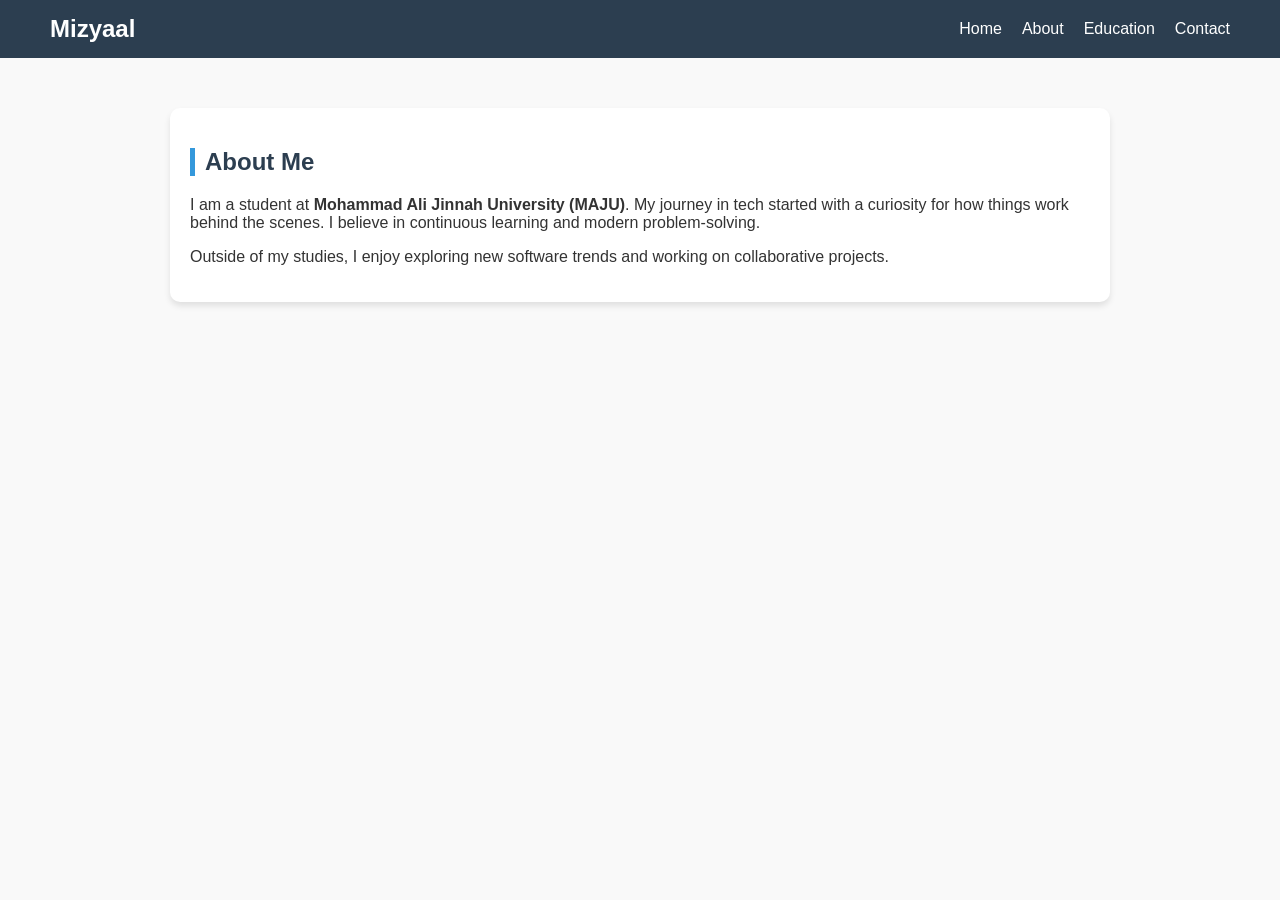
<file: about.html>
<!DOCTYPE html>
<html lang="en">
<head>
    <meta charset="UTF-8">
    <title>About Me | Mizyaal</title>
    <link rel="stylesheet" href="style.css">
</head>
<body>
    <nav>
        <div class="logo">Mizyaal</div>
        <ul>
            <li><a href="index.html">Home</a></li>
            <li><a href="about.html">About</a></li>
            <li><a href="education.html">Education</a></li>
            <li><a href="contact.html">Contact</a></li>
        </ul>
    </nav>
    <div class="container">
        <h2>About Me</h2>
        <p>I am a student at <strong>Mohammad Ali Jinnah University (MAJU)</strong>. My journey in tech started with a curiosity for how things work behind the scenes. I believe in continuous learning and modern problem-solving.</p>
        <p>Outside of my studies, I enjoy exploring new software trends and working on collaborative projects.</p>
    </div>
</body>
</html>
</file>
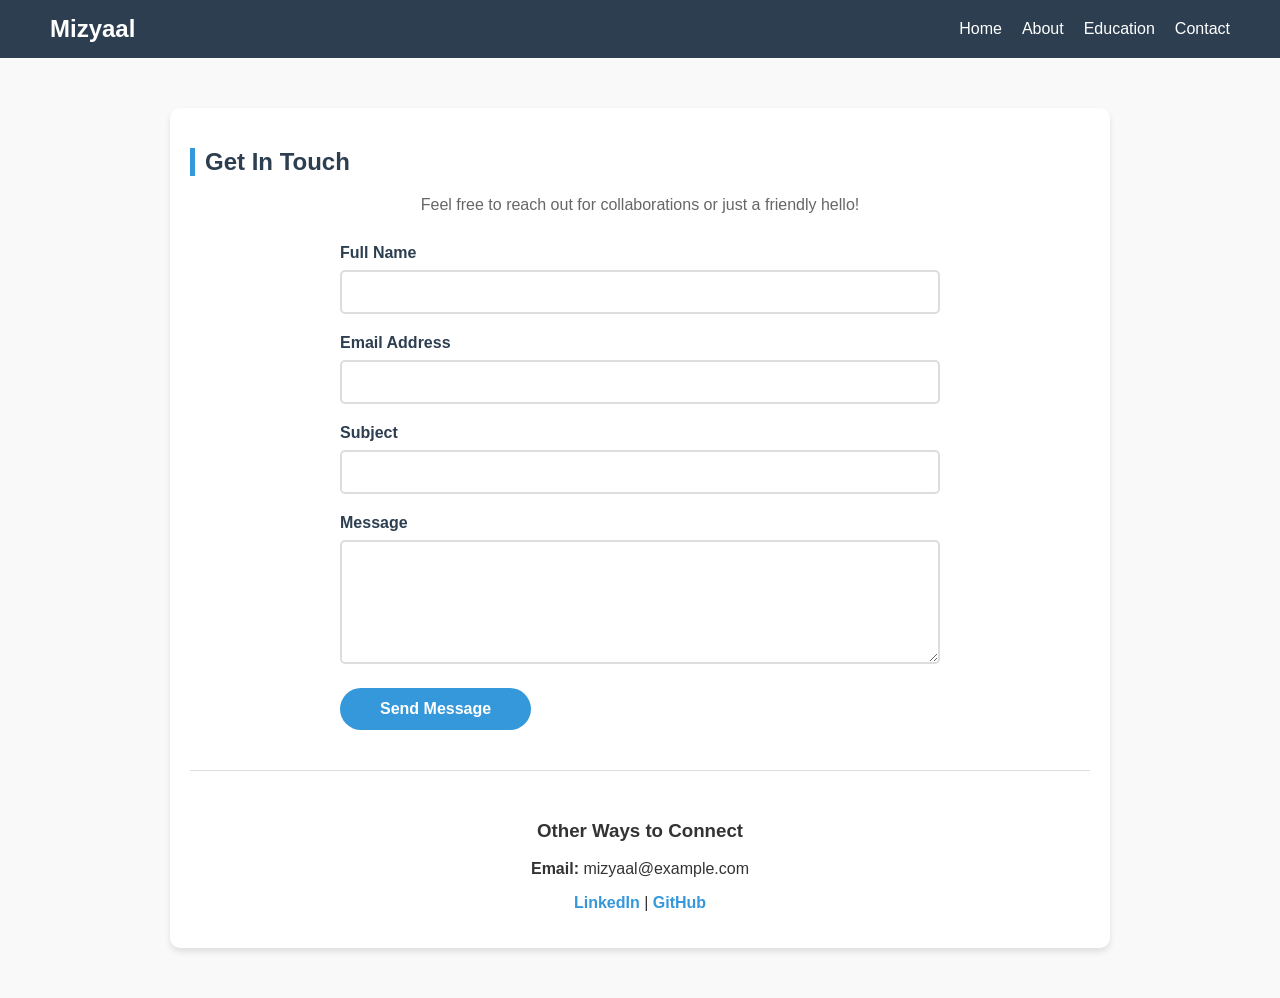
<file: contact.html>
<!DOCTYPE html>
<html lang="en">
<head>
    <meta charset="UTF-8">
    <title>Contact | Mizyaal</title>
    <link rel="stylesheet" href="style.css">
</head>
<body>
    <nav>
        <div class="logo">Mizyaal</div>
        <ul>
            <li><a href="index.html">Home</a></li>
            <li><a href="about.html">About</a></li>
            <li><a href="education.html">Education</a></li>
            <li><a href="contact.html">Contact</a></li>
        </ul>
    </nav>
    <div class="container">
        <h2>Get In Touch</h2>
        <p style="text-align: center; color: #666; margin-bottom: 30px;">Feel free to reach out for collaborations or just a friendly hello!</p>
        
        <form action="https://formsubmit.co/mizyaal@example.com" method="POST" class="contact-form">
            <div class="form-group">
                <label for="name">Full Name</label>
                <input type="text" id="name" name="name" required>
            </div>
            <div class="form-group">
                <label for="email">Email Address</label>
                <input type="email" id="email" name="email" required>
            </div>
            <div class="form-group">
                <label for="subject">Subject</label>
                <input type="text" id="subject" name="subject" required>
            </div>
            <div class="form-group">
                <label for="message">Message</label>
                <textarea id="message" name="message" rows="6" required></textarea>
            </div>
            <button type="submit" class="submit-btn">Send Message</button>
        </form>
        
        <div style="text-align: center; margin-top: 40px; border-top: 1px solid #ddd; padding-top: 30px;">
            <h3>Other Ways to Connect</h3>
            <p><strong>Email:</strong> mizyaal@example.com</p>
            <p><a href="#" class="social-link">LinkedIn</a> | <a href="#" class="social-link">GitHub</a></p>
        </div>
    </div>
</body>
</html>
</file>
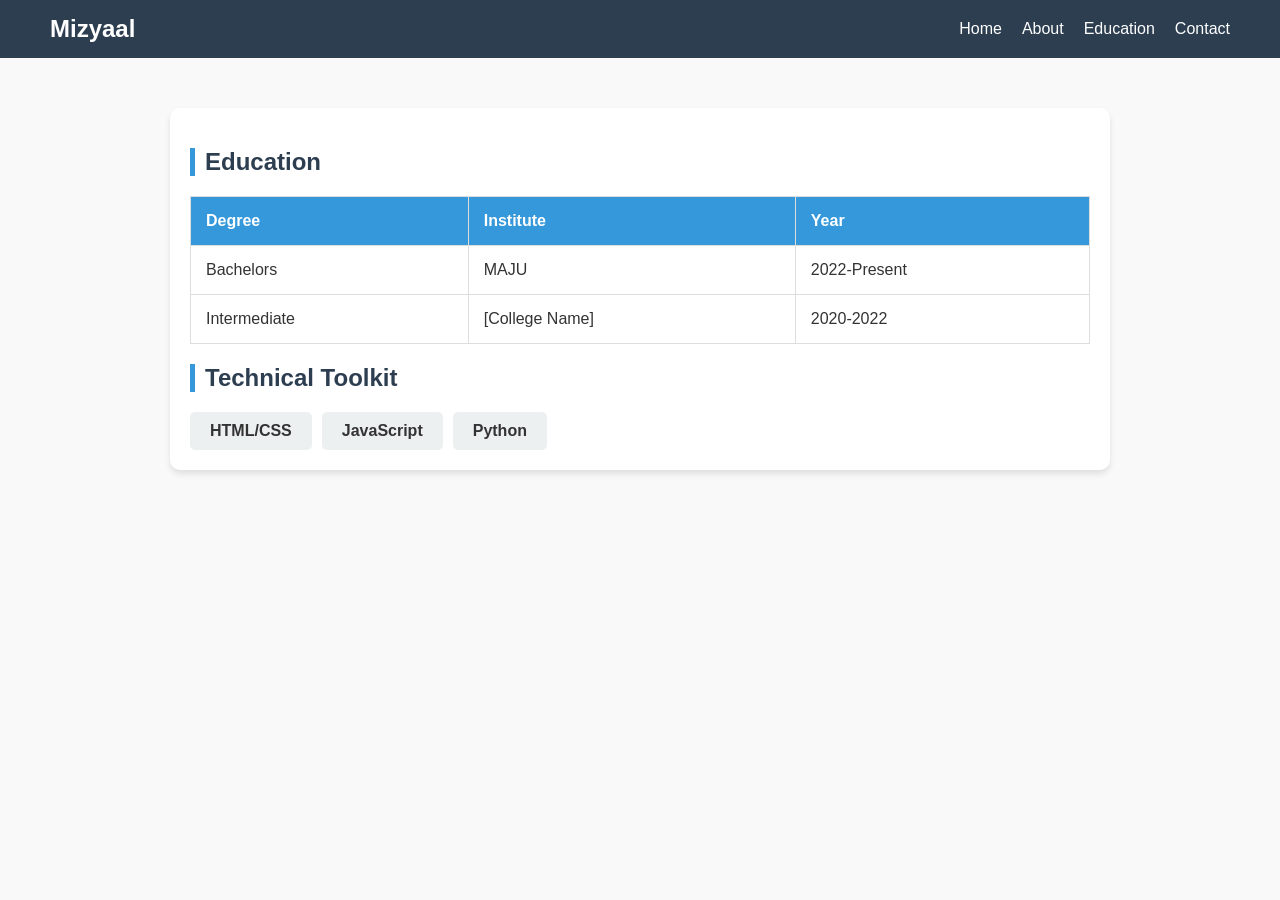
<file: education.html>
<!DOCTYPE html>
<html lang="en">
<head>
    <meta charset="UTF-8">
    <title>Education | Mizyaal</title>
    <link rel="stylesheet" href="style.css">
</head>
<body>
    <nav>
        <div class="logo">Mizyaal</div>
        <ul>
            <li><a href="index.html">Home</a></li>
            <li><a href="about.html">About</a></li>
            <li><a href="education.html">Education</a></li>
            <li><a href="contact.html">Contact</a></li>
        </ul>
    </nav>
    <div class="container">
        <h2>Education</h2>
        <table>
            <tr><th>Degree</th><th>Institute</th><th>Year</th></tr>
            <tr><td>Bachelors</td><td>MAJU</td><td>2022-Present</td></tr>
            <tr><td>Intermediate</td><td>[College Name]</td><td>2020-2022</td></tr>
        </table>

        <h2>Technical Toolkit</h2>
        <div class="skills-grid">
            <div class="skill-card">HTML/CSS</div>
            <div class="skill-card">JavaScript</div>
            <div class="skill-card">Python</div>
        </div>
    </div>
</body>
</html>
</file>
<file: style.css>
/* Shared Styling */
body { font-family: 'Arial', sans-serif; margin: 0; background: #f9f9f9; color: #333; }
nav { background: #2c3e50; padding: 15px 50px; display: flex; justify-content: space-between; align-items: center; }
nav .logo { color: white; font-size: 24px; font-weight: bold; }
nav ul { list-style: none; display: flex; margin: 0; }
nav ul li { margin-left: 20px; }
nav ul li a { color: white; text-decoration: none; font-size: 16px; }

.container { max-width: 900px; margin: 50px auto; padding: 20px; background: white; border-radius: 10px; box-shadow: 0 4px 6px rgba(0,0,0,0.1); }
h2 { color: #2c3e50; border-left: 5px solid #3498db; padding-left: 10px; }

table { width: 100%; border-collapse: collapse; margin-top: 20px; }
th, td { padding: 15px; border: 1px solid #ddd; text-align: left; }
th { background: #3498db; color: white; }

.skills-grid { display: flex; gap: 10px; margin-top: 20px; flex-wrap: wrap; }
.skill-card { background: #ecf0f1; padding: 10px 20px; border-radius: 5px; font-weight: bold; transition: 0.3s; }
.skill-card:hover { background: #3498db; color: white; transform: translateY(-2px); }

/* Contact Form Styling */
.contact-form { max-width: 600px; margin: 30px auto; }
.form-group { margin-bottom: 20px; }
.form-group label { display: block; font-weight: bold; color: #2c3e50; margin-bottom: 8px; }
.form-group input,
.form-group textarea { width: 100%; padding: 12px; border: 2px solid #ddd; border-radius: 5px; font-size: 14px; font-family: 'Arial', sans-serif; transition: 0.3s; box-sizing: border-box; }
.form-group input:focus,
.form-group textarea:focus { outline: none; border-color: #3498db; box-shadow: 0 0 5px rgba(52, 152, 219, 0.3); }
.submit-btn { background: #3498db; color: white; padding: 12px 40px; border: none; border-radius: 25px; font-weight: bold; cursor: pointer; transition: 0.3s; font-size: 16px; }
.submit-btn:hover { background: #2980b9; transform: scale(1.05); }

/* Social Links */
.social-link { color: #3498db; text-decoration: none; font-weight: bold; }
.social-link:hover { text-decoration: underline; color: #2980b9; }

/* Responsive Design */
@media (max-width: 768px) {
    nav { padding: 15px 20px; flex-direction: column; }
    nav ul { flex-direction: column; margin-top: 15px; }
    nav ul li { margin-left: 0; margin-bottom: 10px; }
    .container { margin: 30px 15px; padding: 15px; }
    .contact-form { width: 90%; }
}
</file>
